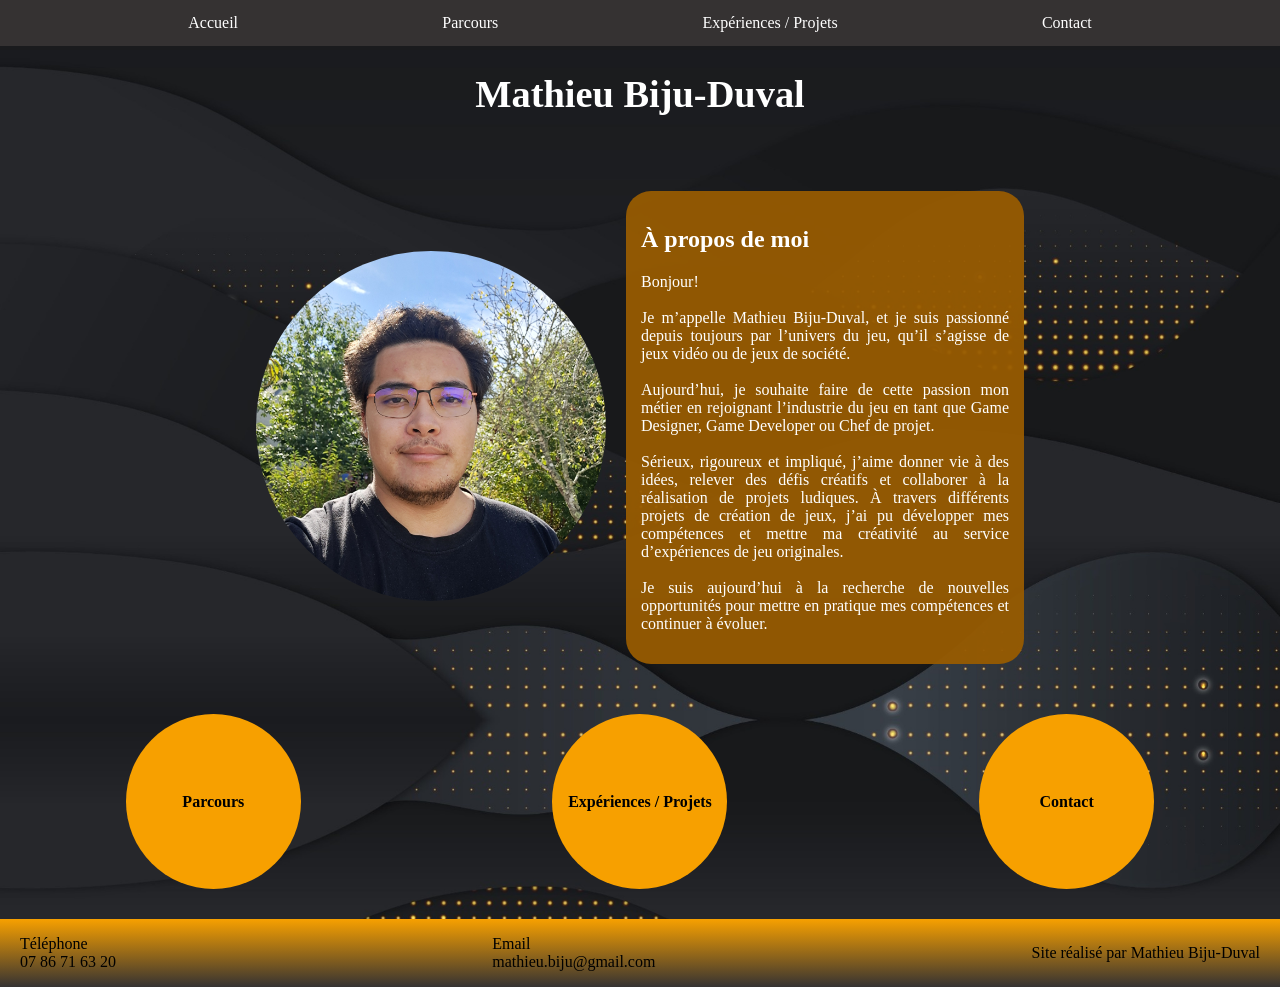
<file: index.html>
<!DOCTYPE html>
<html lang="en">
  <head>
    <meta charset="UTF-8">
    <meta name="Site Personnel Mathieu Biju-Duval" content="Mathieu Biju-Duval - Page Index Site personnel de présentation">
    <meta http-equiv="X-UA-Compatible" content="ie=edge">
    <title>Mathieu Biju-Duval - Accueil</title>
    <link rel="stylesheet" href="./style.css">
    <link rel="apple-touch-icon" sizes="180x180" href="./favicon_io/apple-touch-icon.png">
    <link rel="icon" type="image/png" sizes="32x32" href="./favicon_io/favicon-32x32.png">
    <link rel="icon" type="image/png" sizes="16x16" href="./favicon_io/favicon-16x16.png">
    <link rel="manifest" href="./favicon_io/site.webmanifest">
  </head>
  <body>
    <header>
      <nav>
        <ul>
          <li><a href="./index.html">Accueil</a></li>
          <li><a href="./parcours.html">Parcours</a></li>
          <li><a href="./portfolio.html">Expériences / Projets</a></li>
          <li><a href="./contact.html">Contact</a></li>
        </ul>
      </nav>
    </header>
    <main>
      <div class="title">
        <h1>Mathieu Biju-Duval</h1>
      </div>
        
        <div class="presentation">
          <div class="presentationImg">
            <img src="./images/profile.jpg" alt="Photo de profil" class="profile-image">
          </div>
          <div class="presentationTxt">
            <h2>À propos de moi</h2>
            <p>Bonjour!
            <br><br>Je m’appelle Mathieu Biju-Duval, et je suis passionné depuis toujours par l’univers du jeu, qu’il s’agisse de jeux vidéo ou de jeux de société.
            <br><br>Aujourd’hui, je souhaite faire de cette passion mon métier en rejoignant l’industrie du jeu en tant que Game Designer, Game Developer ou Chef de projet.
            <br><br>Sérieux, rigoureux et impliqué, j’aime donner vie à des idées, relever des défis créatifs et collaborer à la réalisation de projets ludiques. À travers différents projets de création de jeux, j’ai pu développer mes compétences et mettre ma créativité au service d’expériences de jeu originales.
            <br><br>Je suis aujourd’hui à la recherche de nouvelles opportunités pour mettre en pratique mes compétences et continuer à évoluer.
          </p>
          </div>
        </div>
        <div class="links">
          <a href="./parcours.html">
            <div class="circle-text">
              <p>Parcours</p>
            </div>
          </a>
          <a href="./portfolio.html">
            <div class="circle-text">
              <p>Expériences / Projets</p>
            </div>
          </a>
          <a href="./contact.html">
            <div class="circle-text">
              <p>Contact</p>
            </div>
          </a>
        </div>
    </main>

    <footer>
      <div class="footer-cont">

        <div class="left">
          <p>Téléphone<br>07 86 71 63 20</p>
        </div>

        <div class="middle">
          <p>Email<br>mathieu.biju@gmail.com</p>
        </div> 

        <div class="right">
          <p>Site réalisé par Mathieu Biju-Duval</p>
        </div>

      </div>
    </footer>
  </body>
</html>
</file>
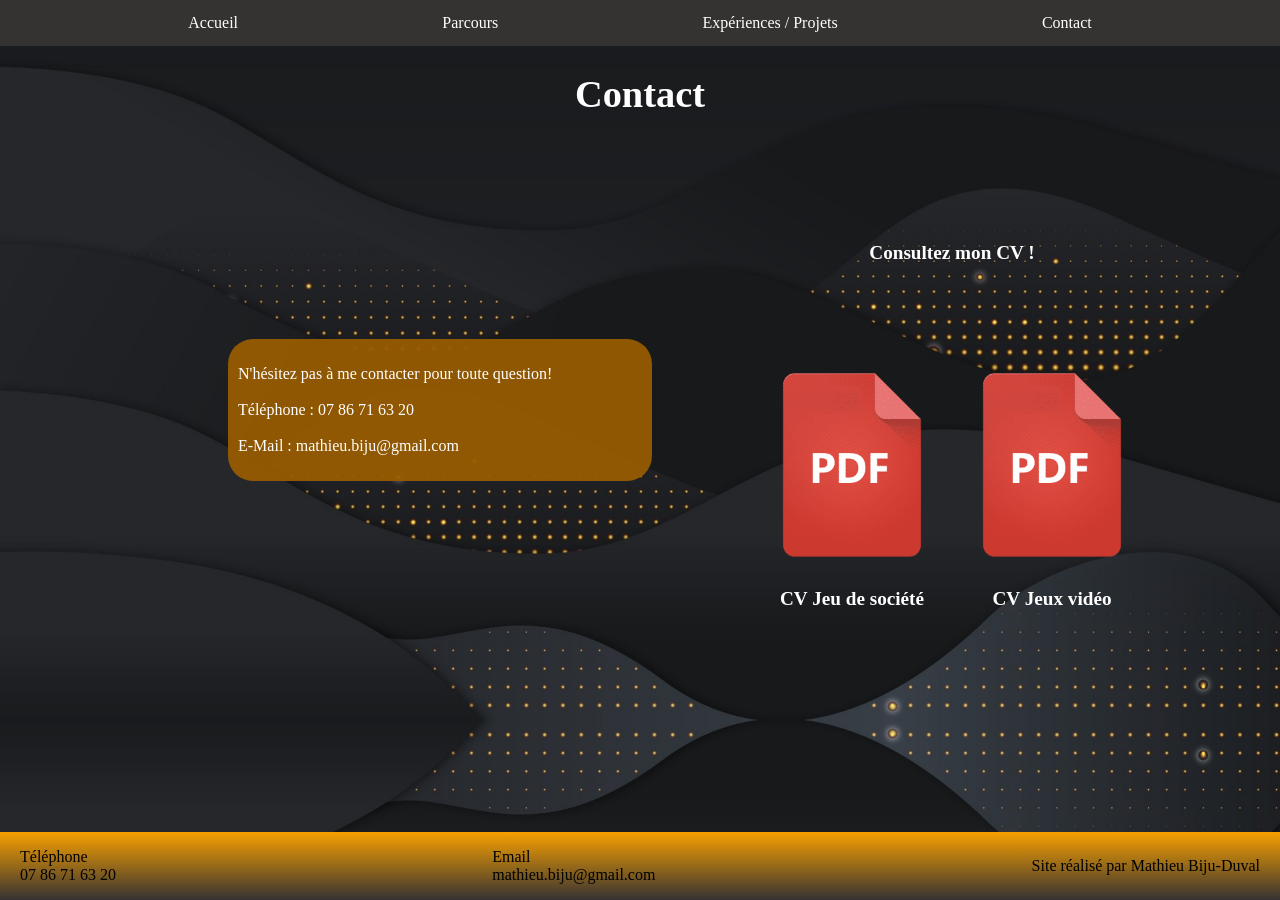
<file: contact.html>
<!DOCTYPE html>
<html lang="en">
  <head>
    <meta charset="UTF-8">
    <meta name="Site Personnel Mathieu Biju-Duval" content="Mathieu Biju-Duval - Page Contact">
    <meta http-equiv="X-UA-Compatible" content="ie=edge">
    <title>Mathieu Biju-Duval - Contact</title>
    <link rel="stylesheet" href="./style.css">
    <link rel="apple-touch-icon" sizes="180x180" href="./favicon_io/apple-touch-icon.png">
    <link rel="icon" type="image/png" sizes="32x32" href="./favicon_io/favicon-32x32.png">
    <link rel="icon" type="image/png" sizes="16x16" href="./favicon_io/favicon-16x16.png">
    <link rel="manifest" href="./favicon_io/site.webmanifest">
  </head>
  <body>
    <header>
      
      <nav>
        <ul>
          <li><a href="./index.html">Accueil</a></li>
          <li><a href="./parcours.html">Parcours</a></li>
          <li><a href="./portfolio.html">Expériences / Projets</a></li>
          <li><a href="./contact.html">Contact</a></li>
        </ul>
      </nav></header>

    <main>
        <!-- Formation--> 
        <div class="title">
            <h1>Contact</h1>
        </div>
        
        
        </div>
        <div class="section">
            <div class="left_txt">
                <p>
                    N'hésitez pas à me contacter pour toute question!
                    <br><br>Téléphone :
                    07 86 71 63 20
                    <br><br>E-Mail :
                    mathieu.biju@gmail.com
                </p>
            </div>
            <div style="margin-bottom: -100px;">
                <div class="title" >
                    <h4>Consultez mon CV !</h4>
                </div>
                <div class="section">
                    <div>
                        <a href="liens/CV_JDS.pdf" target="_blank">
                            <img src="./images/pdf.png" alt="CV" class="right_img_sml">
                            <p class="title">CV Jeu de société</p>
                        </a>
                    </div>
                    <div>
                        <a href="liens/CV_JV.pdf" target="_blank">
                            <img src="./images/pdf.png" alt="CV" class="right_img_sml">
                            <p class="title">CV Jeux vidéo</p>
                        </a>
                    </div>
                </div>
                
            </div>
        </div>

    </main>

    <footer>
      <div class="footer-cont">

        <div class="left">
          <p>Téléphone<br>07 86 71 63 20</p>
        </div>

        <div class="middle">
          <p>Email<br>mathieu.biju@gmail.com</p>
        </div> 

        <div class="right">
          <p>Site réalisé par Mathieu Biju-Duval</p>
        </div>

      </div>
    </footer>
  </body>
</html>
</file>
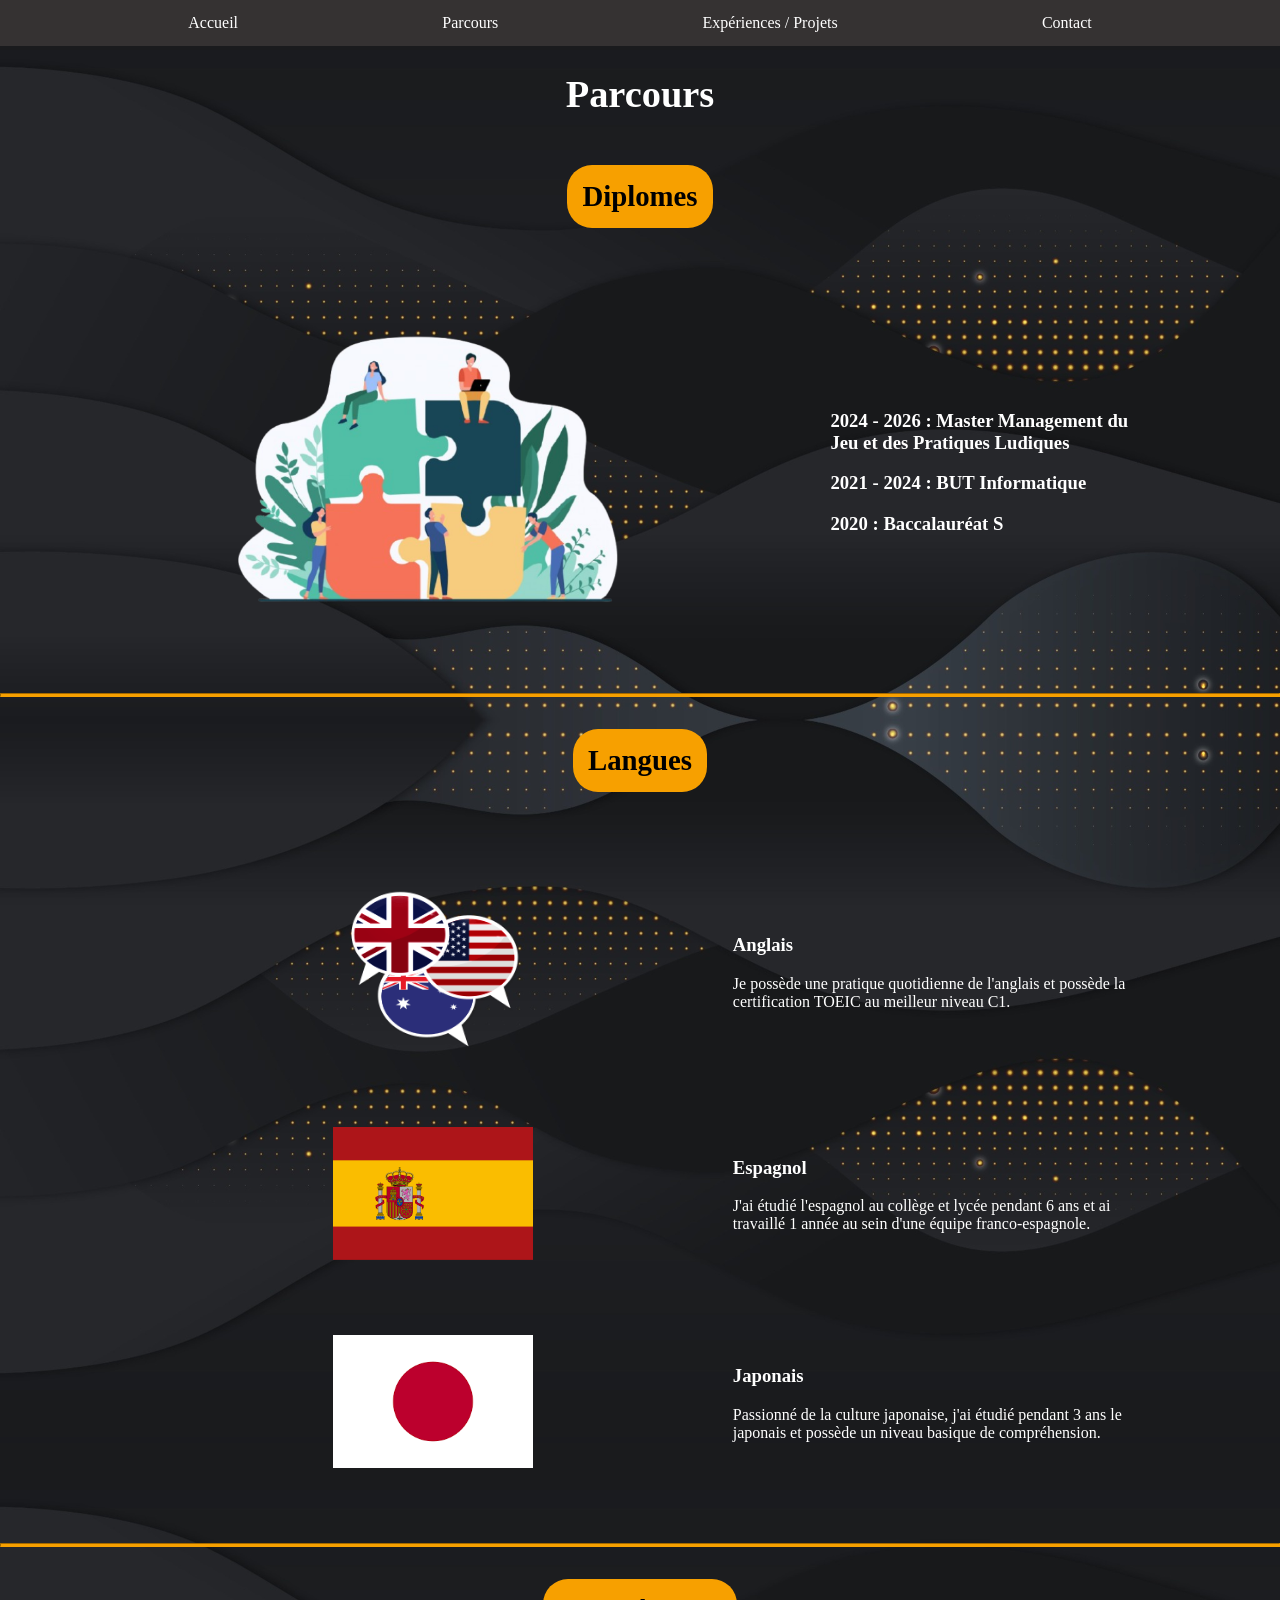
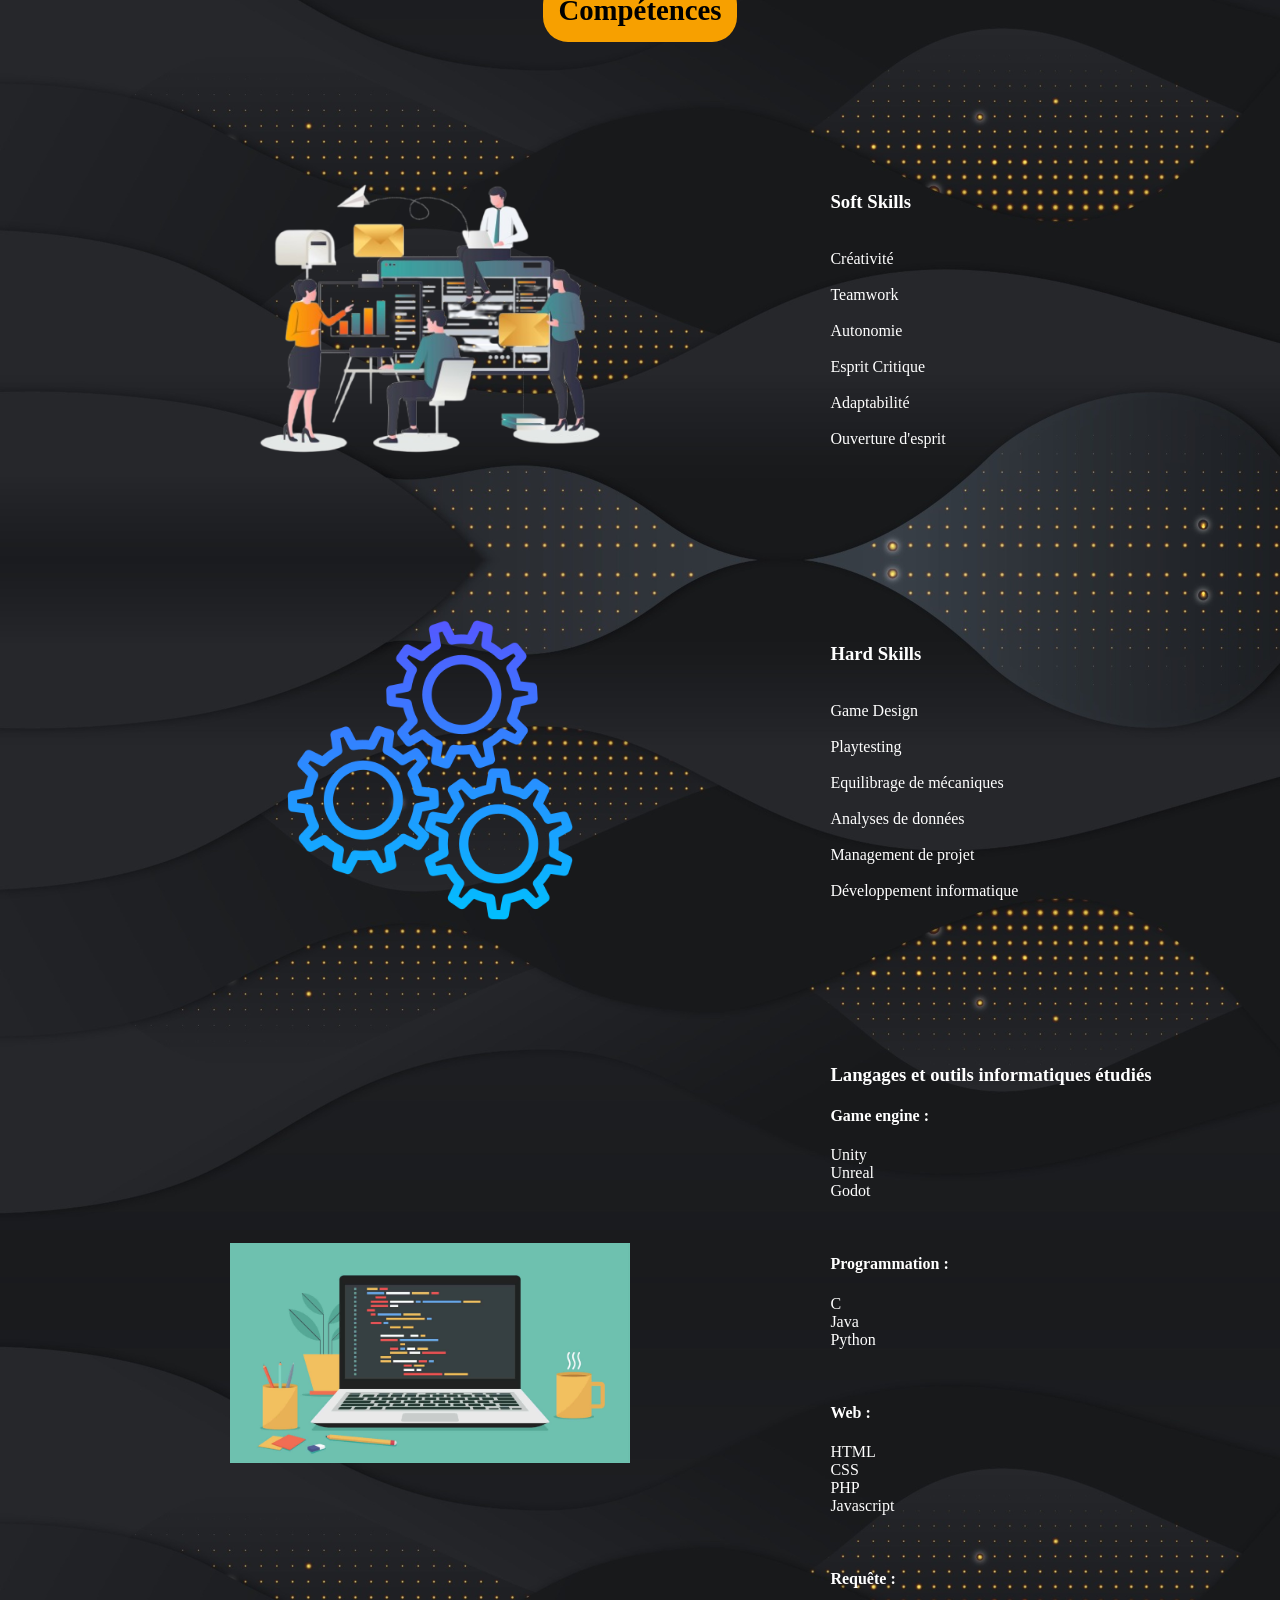
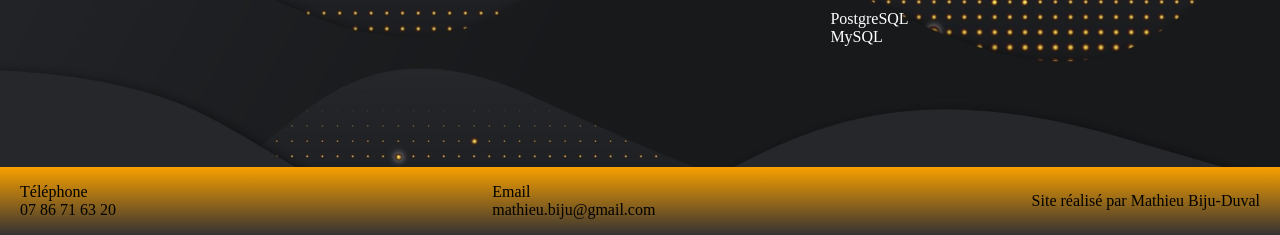
<file: parcours.html>
<!DOCTYPE html>
<html lang="en">
  <head>
    <meta charset="UTF-8">
    <meta name="Site Personnel Mathieu Biju-Duval" content="Mathieu Biju-Duval - Page Parcours">
    <meta http-equiv="X-UA-Compatible" content="ie=edge">
    <title>Mathieu Biju-Duval - Parcours</title>
    <link rel="stylesheet" href="./style.css">
    <link rel="apple-touch-icon" sizes="180x180" href="./favicon_io/apple-touch-icon.png">
    <link rel="icon" type="image/png" sizes="32x32" href="./favicon_io/favicon-32x32.png">
    <link rel="icon" type="image/png" sizes="16x16" href="./favicon_io/favicon-16x16.png">
    <link rel="manifest" href="./favicon_io/site.webmanifest">
  </head>
  <body>
    <header>
      
      <nav>
        <ul>
          <li><a href="./index.html">Accueil</a></li>
          <li><a href="./parcours.html">Parcours</a></li>
          <li><a href="./portfolio.html">Expériences / Projets</a></li>
          <li><a href="./contact.html">Contact</a></li>
        </ul>
      </nav></header>

    <main>
        <!-- Formation--> 
        <div class="title">
            <h1>Parcours</h1>
        </div>
        <div class="title">
            <h2 class="background">Diplomes</h2>
        </div>
     
        <div class="section">
            <img src="./images/img_formation.png" alt="Formation" class="left_img_big">
            <div class="right_txt">
                <h3>2024 - 2026 : Master Management du Jeu et des Pratiques Ludiques</h3>
                <h3>2021 - 2024 : BUT Informatique</h3>
                <h3>2020 : Baccalauréat S</h3>
            </div>
        </div>

        <hr> <!-- section break-->

        <div class="title">
            <h2 class="background">Langues</h2>
        </div>
        <div class="section">
            <img src="./images/english.png" alt="Drapeaux anglais" class="left_img_sml">
            <div class="right_txt">
                <h3>Anglais</h3>
                <p>Je possède une pratique quotidienne de l'anglais et possède la certification TOEIC au meilleur niveau C1.</p>
            </div>
        </div>
        <div class="section">
            <img src="./images/spanish.png" alt="Drapeau Espagnol" class="left_img_sml">
            <div class="right_txt">
                <h3>Espagnol</h3>
                <p>J'ai étudié l'espagnol au collège et lycée pendant 6 ans et ai travaillé 1 année au sein d'une équipe franco-espagnole.</div>
        </div>
        <div class="section">
            <img src="./images/japanese.png" alt="Drapeau Japonais" class="left_img_sml">
            <div class="right_txt">
                <h3>Japonais</h3>
                <p>Passionné de la culture japonaise, j'ai étudié pendant 3 ans le japonais et possède un niveau basique de compréhension.</p>
            </div>
        </div>

        <hr> <!-- section break-->

        <div class="title">
            <h2 class="background">Compétences</h2>
        </div>
        <div class="section">
            <img src="./images/teamwork.png" alt="Teamwork" class="left_img_big">
            <div class="right_txt">
                <h3>Soft Skills</h3>
                <p><br>Créativité
                <br><br>Teamwork
                <br><br>Autonomie
                <br><br>Esprit Critique
                <br><br>Adaptabilité
                <br><br>Ouverture d'esprit
                </p>
            </div>
        </div>
        <div class="section">
            <img src="./images/hardskills.png" alt="Hardskills" class="left_img_big">
            <div class="right_txt">
                <h3>Hard Skills</h3>
                <p><br>Game Design
                <br><br>Playtesting
                <br><br>Equilibrage de mécaniques
                <br><br>Analyses de données 
                <br><br>Management de projet
                <br><br>Développement informatique
                </p>
            </div>
        </div>
        <div class="section">
            <img src="./images/coding.png" alt="Code" class="left_img_big">
            <div class="right_txt">
                <h3>Langages et outils informatiques étudiés</h3>
                <h4>Game engine :</h4>
                <p>Unity
                <br>Unreal
                <br>Godot
                </p>

                <br>
                <h4>Programmation :</h4>
                <p>C
                <br>Java
                <br>Python
                </p>
                
                <br>
                <h4>Web :</h4>
                <p>HTML
                <br>CSS
                <br>PHP
                <br>Javascript
                </p>

                <br>
                <h4>Requête :</h4>
                <p>PostgreSQL
                <br>MySQL
                </p>
            </div>
        </div>

    </main>

    <footer>
      <div class="footer-cont">

        <div class="left">
          <p>Téléphone<br>07 86 71 63 20</p>
        </div>

        <div class="middle">
          <p>Email<br>mathieu.biju@gmail.com</p>
        </div> 

        <div class="right">
          <p>Site réalisé par Mathieu Biju-Duval</p>
        </div>

      </div>
    </footer>
  </body>
</html>
</file>
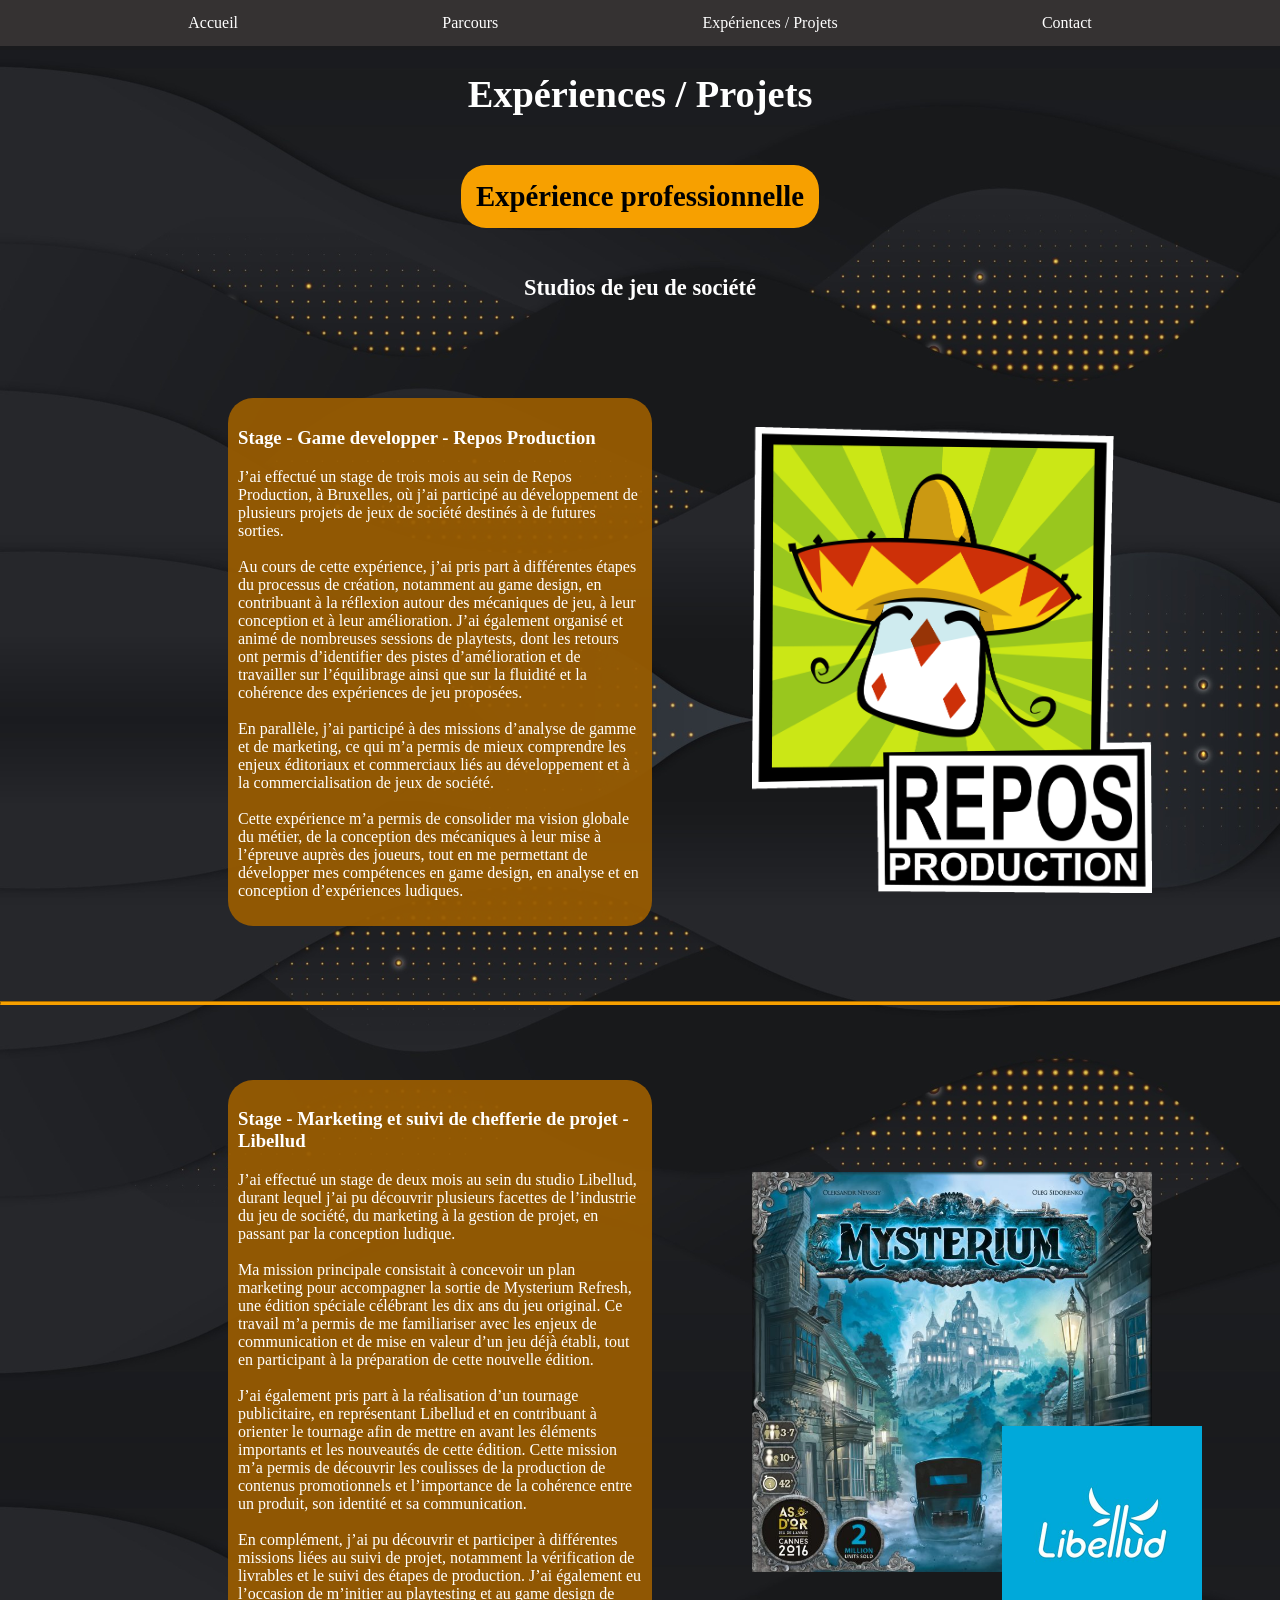
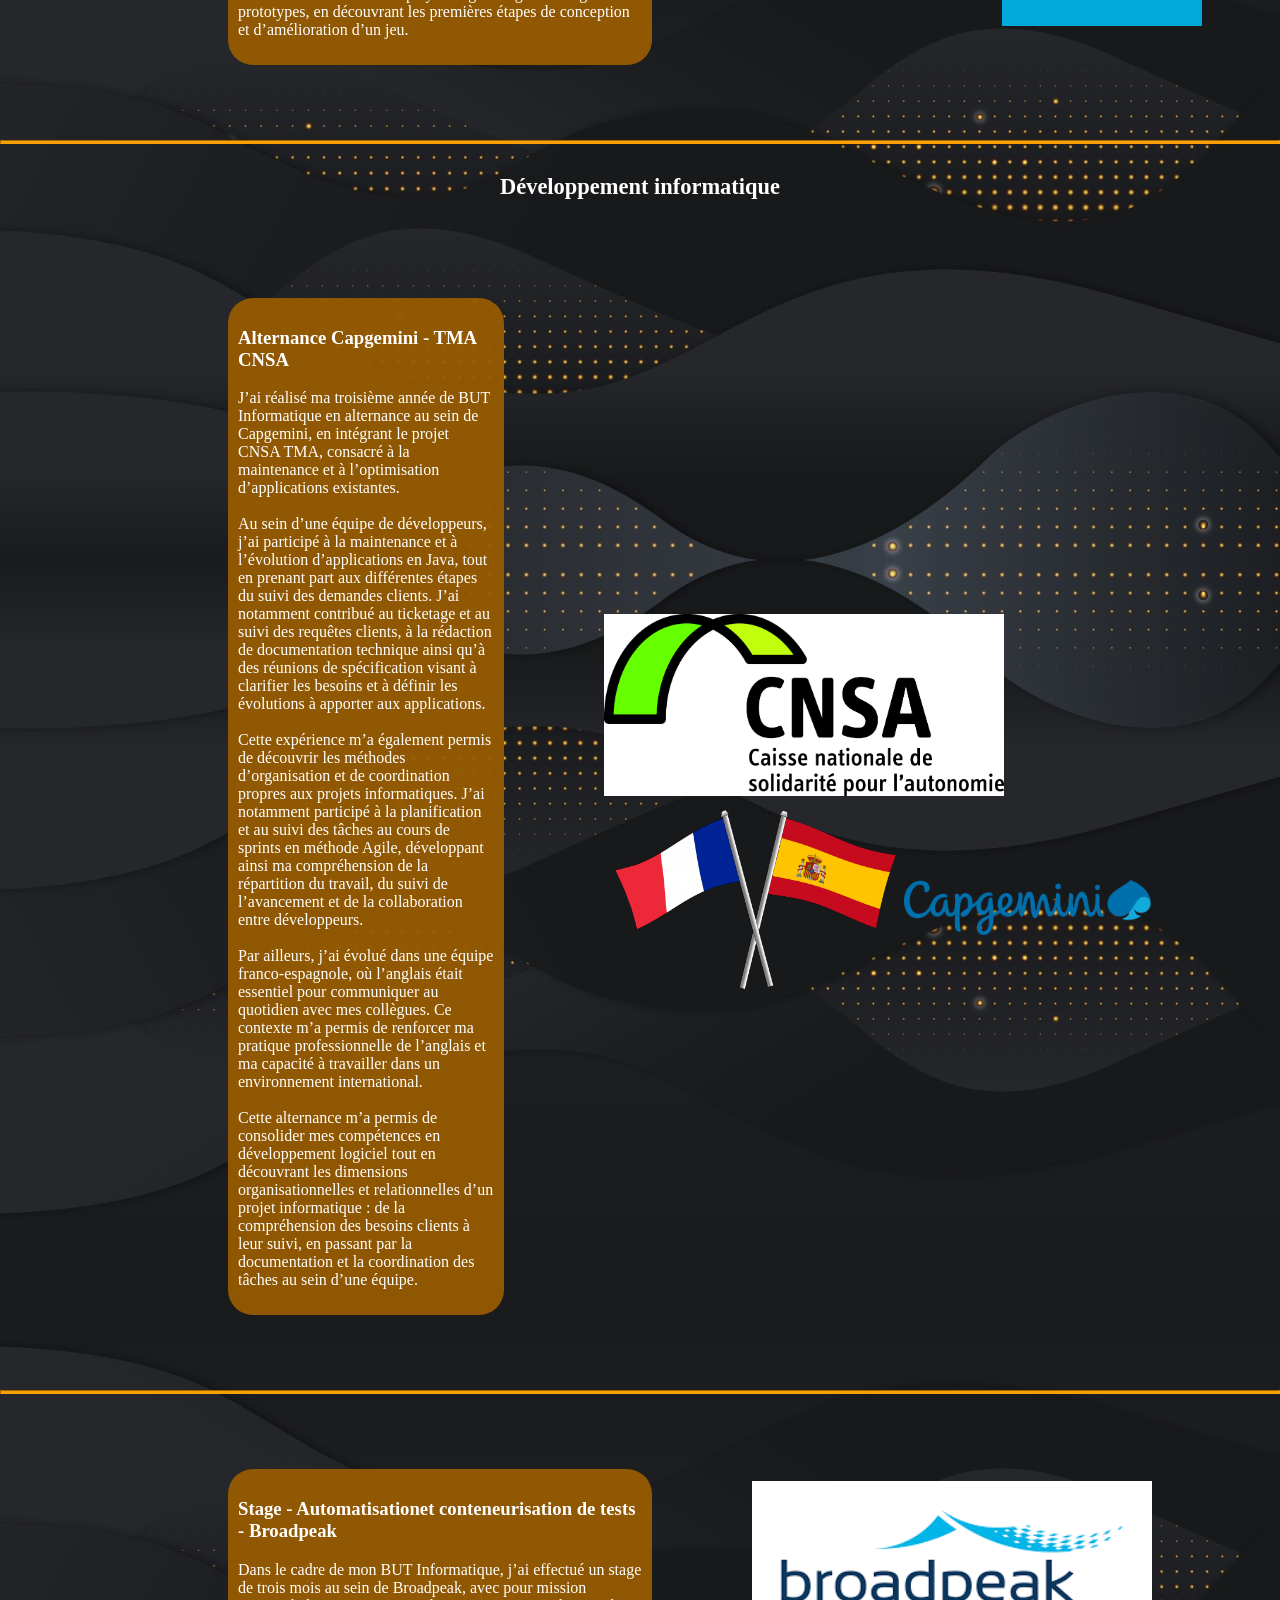
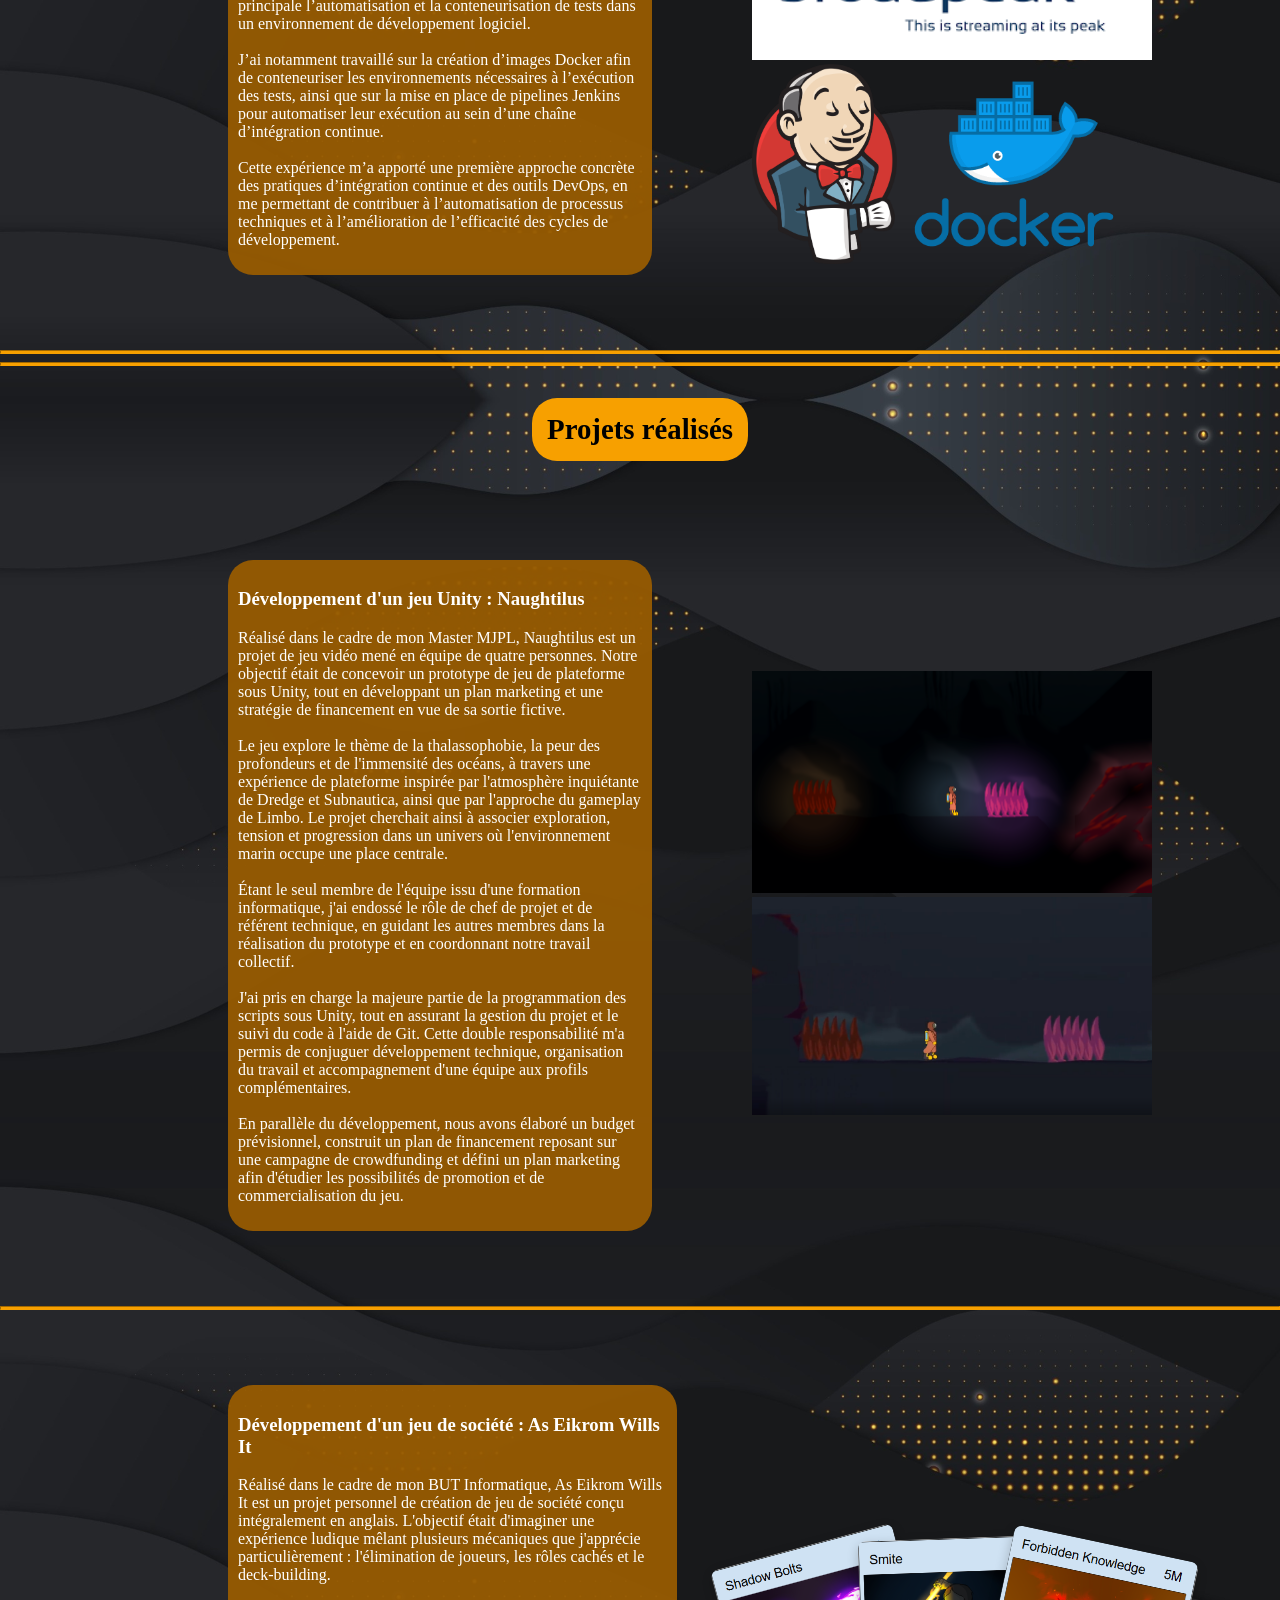
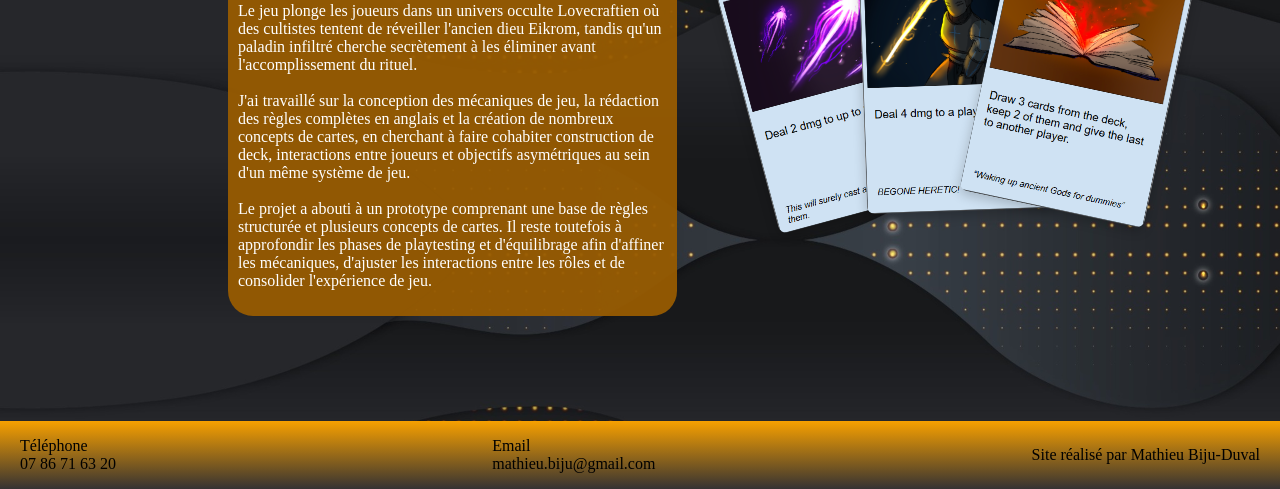
<file: portfolio.html>
<!DOCTYPE html>
<html lang="en">
  <head>
    <meta charset="UTF-8">
    <meta name="Site Personnel Mathieu Biju-Duval" content="Mathieu Biju-Duval - Portfolio">
    <meta http-equiv="X-UA-Compatible" content="ie=edge">
    <title>Mathieu Biju-Duval - Portfolio</title>
    <link rel="stylesheet" href="./style.css">
    <link rel="apple-touch-icon" sizes="180x180" href="./favicon_io/apple-touch-icon.png">
    <link rel="icon" type="image/png" sizes="32x32" href="./favicon_io/favicon-32x32.png">
    <link rel="icon" type="image/png" sizes="16x16" href="./favicon_io/favicon-16x16.png">
    <link rel="manifest" href="./favicon_io/site.webmanifest">
  </head>
  <body>
    <header>
      
      <nav>
        <ul>
          <li><a href="./index.html">Accueil</a></li>
          <li><a href="./parcours.html">Parcours</a></li>
          <li><a href="./portfolio.html">Expériences / Projets</a></li>
          <li><a href="./contact.html">Contact</a></li>
        </ul>
      </nav></header>

    <main>
        <!-- Formation--> 
        <div class="title">
            <h1>Expériences / Projets</h1>
        </div>
        
        <div class="title">
            <h2 class="background">Expérience professionnelle</h2>
        </div>

        <div class="title">
            <h3>Studios de jeu de société</h3>
        </div>
        <div class="section">
            <div class="left_txt">
                <h3>Stage - Game developper - Repos Production</h3>
                <p>
                    J’ai effectué un stage de trois mois au sein de Repos Production, à Bruxelles, où j’ai participé au développement de plusieurs projets de jeux de société destinés à de futures sorties.
                    <br><br>Au cours de cette expérience, j’ai pris part à différentes étapes du processus de création, notamment au game design, en contribuant à la réflexion autour des mécaniques de jeu, à leur conception et à leur amélioration. J’ai également organisé et animé de nombreuses sessions de playtests, dont les retours ont permis d’identifier des pistes d’amélioration et de travailler sur l’équilibrage ainsi que sur la fluidité et la cohérence des expériences de jeu proposées.
                    <br><br>En parallèle, j’ai participé à des missions d’analyse de gamme et de marketing, ce qui m’a permis de mieux comprendre les enjeux éditoriaux et commerciaux liés au développement et à la commercialisation de jeux de société.
                    <br><br>Cette expérience m’a permis de consolider ma vision globale du métier, de la conception des mécaniques à leur mise à l’épreuve auprès des joueurs, tout en me permettant de développer mes compétences en game design, en analyse et en conception d’expériences ludiques.
                </p>
            </div>
            <div>
                <img src="./images/logo-repos.png" alt="Logo Repos Production" class="right_img_big">
            </div>
        </div>

        <hr> <!--separation-->
        <div class="section">
            <div class="left_txt">
                <h3>Stage - Marketing et suivi de chefferie de projet - Libellud</h3>
                <p>
                    J’ai effectué un stage de deux mois au sein du studio Libellud, durant lequel j’ai pu découvrir plusieurs facettes de l’industrie du jeu de société, du marketing à la gestion de projet, en passant par la conception ludique.
                    <br><br>Ma mission principale consistait à concevoir un plan marketing pour accompagner la sortie de Mysterium Refresh, une édition spéciale célébrant les dix ans du jeu original. Ce travail m’a permis de me familiariser avec les enjeux de communication et de mise en valeur d’un jeu déjà établi, tout en participant à la préparation de cette nouvelle édition.
                    <br><br>J’ai également pris part à la réalisation d’un tournage publicitaire, en représentant Libellud et en contribuant à orienter le tournage afin de mettre en avant les éléments importants et les nouveautés de cette édition. Cette mission m’a permis de découvrir les coulisses de la production de contenus promotionnels et l’importance de la cohérence entre un produit, son identité et sa communication.
                    <br><br>En complément, j’ai pu découvrir et participer à différentes missions liées au suivi de projet, notamment la vérification de livrables et le suivi des étapes de production. J’ai également eu l’occasion de m’initier au playtesting et au game design de prototypes, en découvrant les premières étapes de conception et d’amélioration d’un jeu.
            </div>
            <div class="heightCheck">
                <img src="./images/Mysterium.png" alt="Logo Mysterium" class="right_img_big">
                <img src="./images/Libellud.png" alt="Logo Libellud" class="right_img_corner">
            </div>
        </div>

        <hr> <!--separation-->  
        <div class="title">
            <h3>Développement informatique</h3>
        </div>

        <div class="section">
            <div class="left_txt">
                <h3>Alternance Capgemini - TMA CNSA</h3>
                <p>
                    J’ai réalisé ma troisième année de BUT Informatique en alternance au sein de Capgemini, en intégrant le projet CNSA TMA, consacré à la maintenance et à l’optimisation d’applications existantes.
                    <br><br>Au sein d’une équipe de développeurs, j’ai participé à la maintenance et à l’évolution d’applications en Java, tout en prenant part aux différentes étapes du suivi des demandes clients. J’ai notamment contribué au ticketage et au suivi des requêtes clients, à la rédaction de documentation technique ainsi qu’à des réunions de spécification visant à clarifier les besoins et à définir les évolutions à apporter aux applications.
                    <br><br>Cette expérience m’a également permis de découvrir les méthodes d’organisation et de coordination propres aux projets informatiques. J’ai notamment participé à la planification et au suivi des tâches au cours de sprints en méthode Agile, développant ainsi ma compréhension de la répartition du travail, du suivi de l’avancement et de la collaboration entre développeurs.
                    <br><br>Par ailleurs, j’ai évolué dans une équipe franco-espagnole, où l’anglais était essentiel pour communiquer au quotidien avec mes collègues. Ce contexte m’a permis de renforcer ma pratique professionnelle de l’anglais et ma capacité à travailler dans un environnement international.
                    <br><br>Cette alternance m’a permis de consolider mes compétences en développement logiciel tout en découvrant les dimensions organisationnelles et relationnelles d’un projet informatique : de la compréhension des besoins clients à leur suivi, en passant par la documentation et la coordination des tâches au sein d’une équipe.
                </p>
            </div>
            <div>
                <img src="./images/CNSA.png" alt="Logo CNSA" class="right_img_big">
                <div style="display: flex;">
                    <img src="./images/franco_espagnol.png" alt="franco-espagnol" class="img_sml">
                    <img src="./images/Capgemini.png" alt="Logo Capgemini" style="height: 55px; margin-top: 80px;">                     
                </div>
            </div>
        </div>

        <hr> <!--separation-->
        <div class="section">
            <div class="left_txt">
                <h3>Stage - Automatisationet conteneurisation de tests - Broadpeak</h3>
                <p>
                    Dans le cadre de mon BUT Informatique, j’ai effectué un stage de trois mois au sein de Broadpeak, avec pour mission principale l’automatisation et la conteneurisation de tests dans un environnement de développement logiciel.
                    <br><br>J’ai notamment travaillé sur la création d’images Docker afin de conteneuriser les environnements nécessaires à l’exécution des tests, ainsi que sur la mise en place de pipelines Jenkins pour automatiser leur exécution au sein d’une chaîne d’intégration continue.
                    <br><br>Cette expérience m’a apporté une première approche concrète des pratiques d’intégration continue et des outils DevOps, en me permettant de contribuer à l’automatisation de processus techniques et à l’amélioration de l’efficacité des cycles de développement.
                </p>
            </div>
            <div>
                <img src="./images/Broadpeak.png" alt="logo Broadpeak" class="right_img_big">
                <div style="display: flex;">
                    <img src="./images/Jenkins.png" alt="logo Jenkins" class="img_sml">
                    <img src="./images/Docker.png" alt="logo Docker" class="img_sml">
                </div>
                
            </div>
        </div>
        

        <hr> <!-- section break-->
        <hr>

        <div class="title">
            <h2 class="background">Projets réalisés</h2>
        </div>
        <div class="section">
            <div class="left_txt">
                <h3>Développement d'un jeu Unity : Naughtilus</h3>
                <p>
                    Réalisé dans le cadre de mon Master MJPL, Naughtilus est un projet de jeu vidéo mené en équipe de quatre personnes. Notre objectif était de concevoir un prototype de jeu de plateforme sous Unity, tout en développant un plan marketing et une stratégie de financement en vue de sa sortie fictive.
                    <br><br>Le jeu explore le thème de la thalassophobie, la peur des profondeurs et de l'immensité des océans, à travers une expérience de plateforme inspirée par l'atmosphère inquiétante de Dredge et Subnautica, ainsi que par l'approche du gameplay de Limbo. Le projet cherchait ainsi à associer exploration, tension et progression dans un univers où l'environnement marin occupe une place centrale.
                    <br><br>Étant le seul membre de l'équipe issu d'une formation informatique, j'ai endossé le rôle de chef de projet et de référent technique, en guidant les autres membres dans la réalisation du prototype et en coordonnant notre travail collectif.
                    <br><br>J'ai pris en charge la majeure partie de la programmation des scripts sous Unity, tout en assurant la gestion du projet et le suivi du code à l'aide de Git. Cette double responsabilité m'a permis de conjuguer développement technique, organisation du travail et accompagnement d'une équipe aux profils complémentaires.
                    <br><br>En parallèle du développement, nous avons élaboré un budget prévisionnel, construit un plan de financement reposant sur une campagne de crowdfunding et défini un plan marketing afin d'étudier les possibilités de promotion et de commercialisation du jeu.
                </p>
            </div>
            <div>
                <img src="./images/naugtilus_screen1.png" alt="screenshot1" class="right_img_big">
                <img src="./images/naugtilus_screen2.png" alt="screenshot2" class="right_img_big">
            </div>
                
        </div>

        <hr> <!--separation-->
        <div class="section">
            <div class="left_txt">
                <h3>Développement d'un jeu de société : As Eikrom Wills It</h3>
                <p>
                    Réalisé dans le cadre de mon BUT Informatique, As Eikrom Wills It est un projet personnel de création de jeu de société conçu intégralement en anglais. L'objectif était d'imaginer une expérience ludique mêlant plusieurs mécaniques que j'apprécie particulièrement : l'élimination de joueurs, les rôles cachés et le deck-building.
                    <br><br>Le jeu plonge les joueurs dans un univers occulte Lovecraftien où des cultistes tentent de réveiller l'ancien dieu Eikrom, tandis qu'un paladin infiltré cherche secrètement à les éliminer avant l'accomplissement du rituel.
                    <br><br>J'ai travaillé sur la conception des mécaniques de jeu, la rédaction des règles complètes en anglais et la création de nombreux concepts de cartes, en cherchant à faire cohabiter construction de deck, interactions entre joueurs et objectifs asymétriques au sein d'un même système de jeu.
                    <br><br>Le projet a abouti à un prototype comprenant une base de règles structurée et plusieurs concepts de cartes. Il reste toutefois à approfondir les phases de playtesting et d'équilibrage afin d'affiner les mécaniques, d'ajuster les interactions entre les rôles et de consolider l'expérience de jeu.
                </p>
            </div>
            <div class="hand">
                <img src="./images/AEWI1.png" alt="exemple carte" class="card card-left">
                <img src="./images/AEWI2.png" alt="exemple carte" class="card card-middle">
                <img src="./images/AEWI3.png" alt="exemple carte" class="card card-right">
            </div>
        </div>

    </main>

    <footer>
      <div class="footer-cont">

        <div class="left">
          <p>Téléphone<br>07 86 71 63 20</p>
        </div>

        <div class="middle">
          <p>Email<br>mathieu.biju@gmail.com</p>
        </div> 

        <div class="right">
          <p>Site réalisé par Mathieu Biju-Duval</p>
        </div>

      </div>
    </footer>
  </body>
</html>
</file>
<file: style.css>
/* -------------- Header -------------------*/
ul {
  list-style-type: none;
  margin: 0;
  padding: 0;
  overflow: hidden;
  background-color: rgb(53, 50, 50);
  display: flex;
  justify-content: space-evenly;
  align-items: center;
}

ul li a {
  display: block;
  color: white;
  text-align: center;
  padding: 14px 16px;
  text-decoration: none;
}

ul li a:hover {
  background-color: rgb(247, 160, 0);
}
/* -------------- General -------------------*/
/* background */
body{
    margin: 0;
    background-image: url("./images/background_repeat.jpg");
    background-repeat: repeat-y;
    background-size: 100%;
    min-height: 100vh;
    display: flex;
    flex-direction: column;
}
    
main{
    flex: 1;
}

header{
    position: sticky;
    top:0;
}

.title{
    display: flex;
    justify-content: center; /* Center horizontally */
    align-items: center;    /* Center vertically */
    color: white;
    font-size: larger;
    font-weight: bolder;
}



.section {
    margin: 75px 10%;
    display: flex;
    justify-content: center; 
    align-items: center;    
}

hr {
  border-color: rgb(247, 160, 0);
  background-color: rgb(247, 160, 0);
  height: 2px;
}

a{
    text-decoration: none;
}

.background{
    background-color: rgb(247, 160, 0);
    padding: 15px;
    border-radius: 25px;
    color: rgb(0, 0, 0);
}

/* -------------- Accueil -------------------*/

.presentation {
    margin: 50px 20%;
    display: flex;
    justify-content: space-evenly; /* Center horizontally */
    align-items: center;    /* Center vertically */
    overflow:auto;
}

/* img cercle */
.profile-image {
    width: 350px;
    height: 350px;
    border-radius: 50%;
    object-fit: cover;
}
/* txt */
.presentationTxt{
    margin: auto;
    margin-left: 20px;
    text-align: justify;
    color: white;
    
    background-color: rgba(151, 91, 2, 0.95);
    padding: 15px;
    border-radius: 25px;
}

/* liens de navigation*/
.links {
    display: flex;
    justify-content: space-evenly; /* Center horizontally */
    align-items: center;    /* Center vertically */
    overflow:auto;
}
.links>a{
    margin: auto;
    text-decoration: none;
}

.circle-text {
  width: 175px;
  aspect-ratio: 1;
  background-color: rgb(247, 160, 0);
  border-radius: 50%;
  color: black;
  
  /* Centers text vertically and horizontally */
  display: flex;
  align-items: center;
  justify-content: center;
  
  font-weight: bold;
}


/* --------------Parcours-------------------*/

.left_img_big{
    width: 400px;
    margin-left: 10%;
}

.left_img_sml{
    width: 200px;
    margin-left: 20%;
}

.right_txt{
    width: 1000px;
    color:white;
    margin:auto 0px auto 200px;
    word-wrap: break-word;
    
    /*background-color: rgba(149, 90, 3, 0.8);
    padding: 10px;
    border-radius: 25px;*/
}


/* --------------Portfolio-------------------*/

.right_img_big{
    width: 400px;
    margin-right: 0%;
}

.right_img_sml{
    width: 200px;
    margin-right: 20%;
}

.img_sml{
    height: 200px;
    max-width: 300px;
}

.left_txt{
    width: 1000px;
    color:white;
    margin:auto 100px auto 100px;
    word-wrap: break-word;
    background-color: rgba(151, 91, 2, 0.95);
    /*background-color: rgba(206, 125, 3, 0.8); */
    padding: 10px;
    border-radius: 25px;
}

.heightCheck{
    width: 800px;
    height: 400px;
    margin-right: 0%;
}
.right_img_corner{
    width: 200px;
    margin-right: 20%;
    position: relative; 
    bottom: 150px; 
    left: 250px;
}


.hand{
  /* La main s'adapte à son conteneur */
  position: relative;
  height: 250px;
  aspect-ratio: 3 / 2;
  margin-inline: auto;
}

.card {
  position: absolute;
  width: 50%;
  height: auto;
  top: 5%;
  border-radius: 8px;
  box-shadow: 0 4px 12px #0003;
  transform-origin: bottom center;
}

.card-left {
  left: 0;
  transform: rotate(-15deg);
  z-index: 1;
}

.card-middle {
  left: 24%;
  transform: rotate(-2deg);
  z-index: 2;
}

.card-right {
  left: 48%;
  transform: rotate(12deg);
  z-index: 3;
}


/* --------------footer -------------------*/
footer{
    margin-top: 30px;
    background: linear-gradient(180deg,rgb(247, 160, 0),rgb(53, 50, 50) );
    width: 100%;
    min-height: 50px;
}

.footer-cont{
    display: flex;
    width: 100%;
    flex-direction: row;
    color: black;
}
.left{
    align-self: left;
    margin: auto;
    margin-left: 20px;
}
.middle{
    align-self: middle;
    margin: auto;
}
.right{
    align-self: right;
    margin: auto;
    margin-right: 20px;
}
</file>
